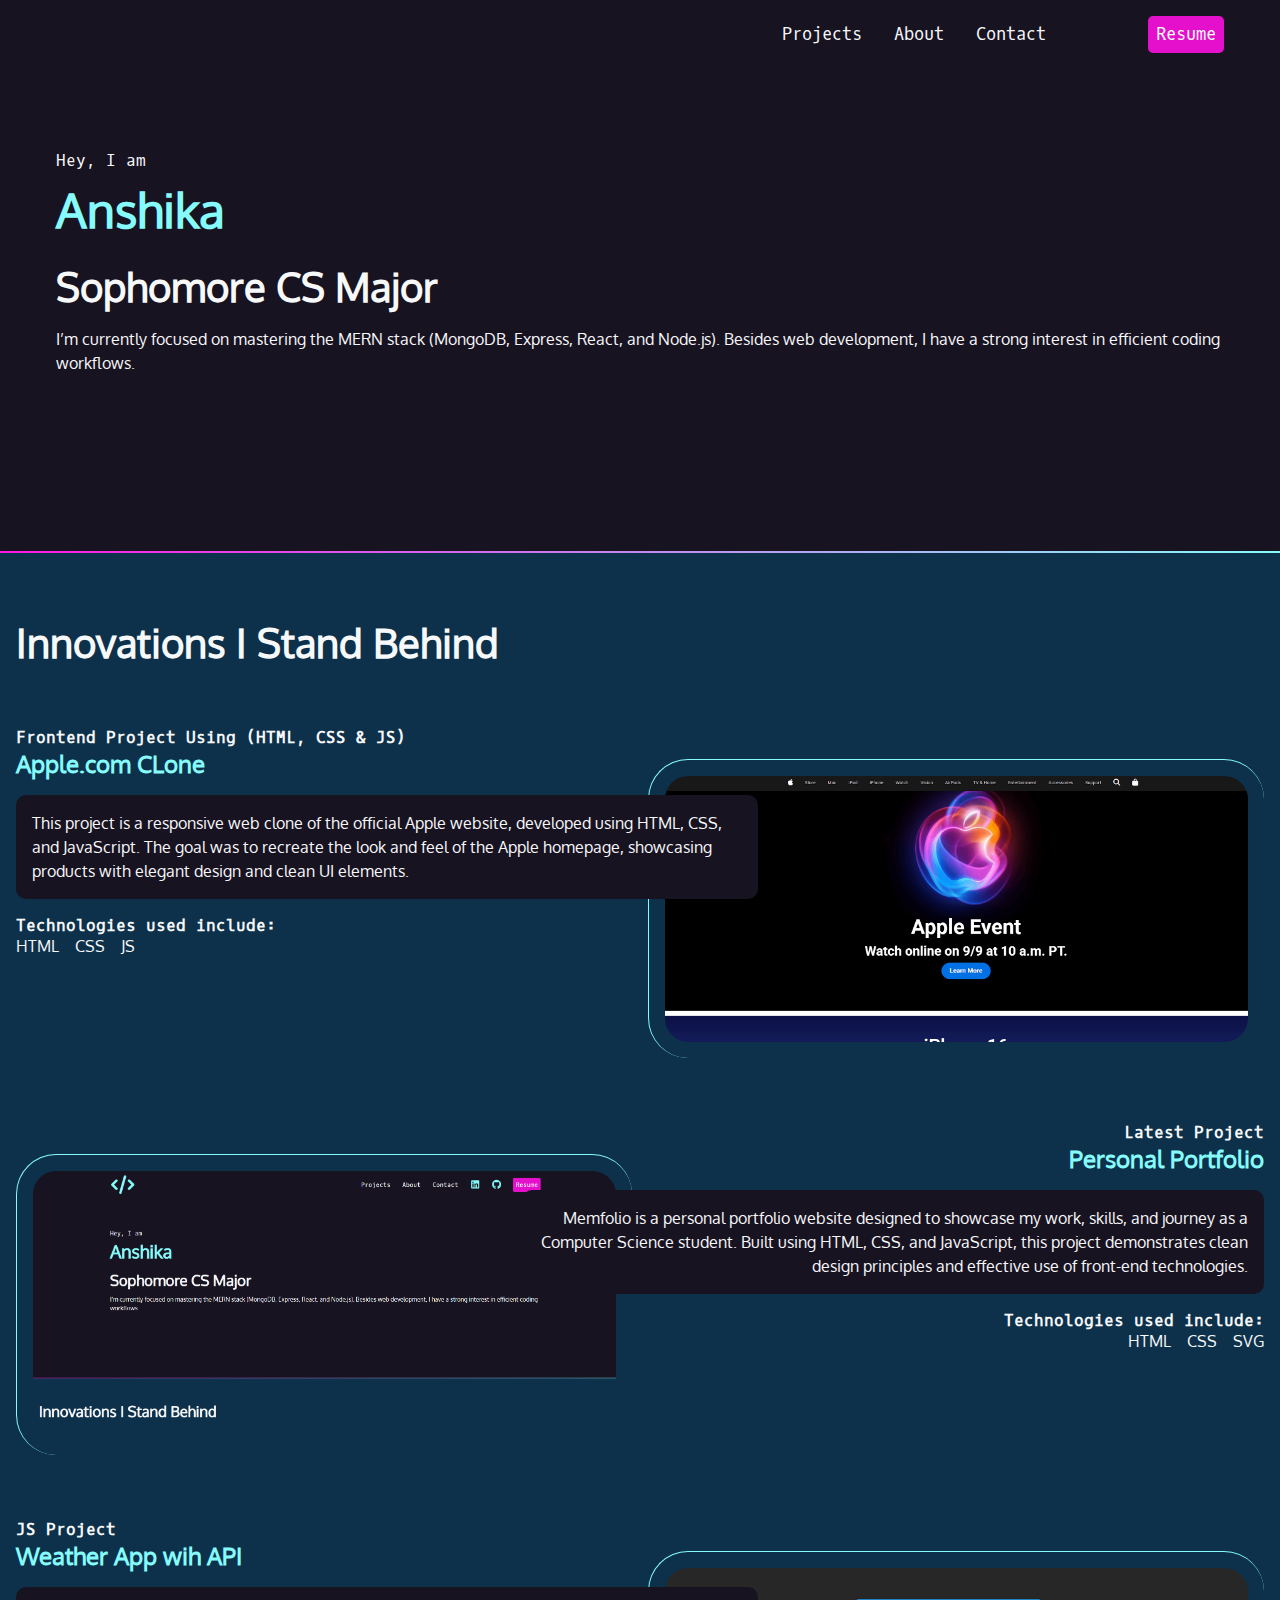
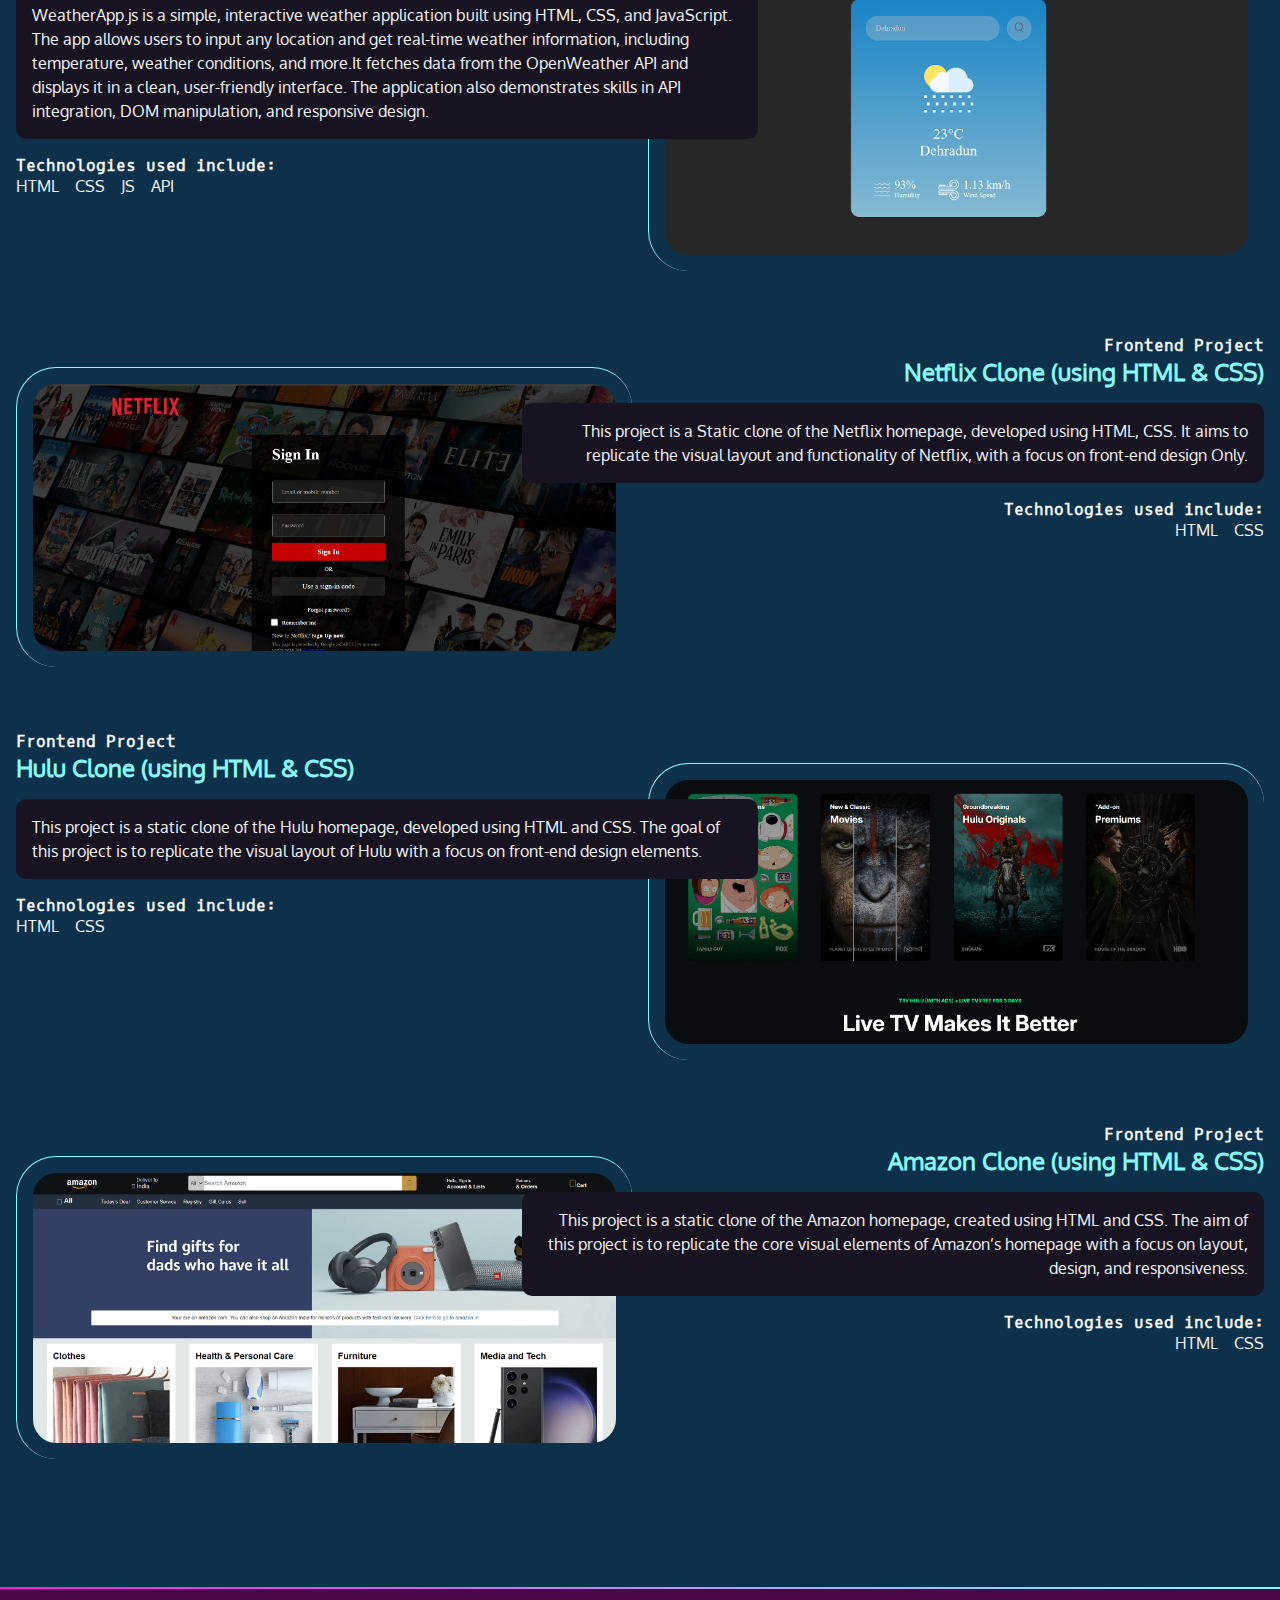
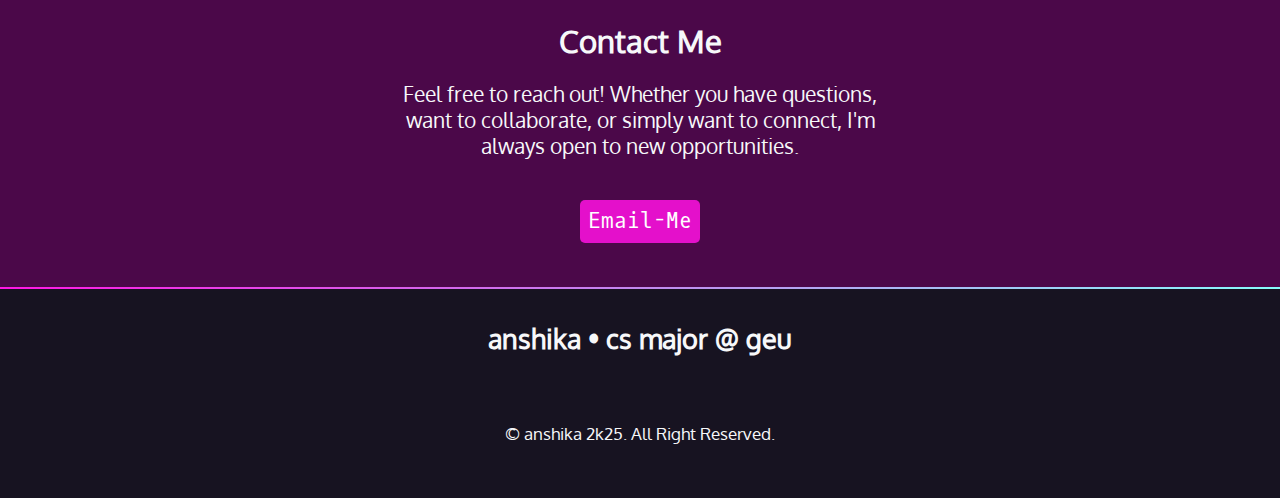
<file: index.html>
<!DOCTYPE html>
<html lang="en">
<head>
    <meta charset="UTF-8">
    <meta name="viewport" content="width=device-width, initial-scale=1.0">
    <title>portfolio/amethyst</title>
    <link rel="icon" type="image/png" href="icon.png" />
 <!-- css Link  -->
    <link rel="stylesheet" href="style.css">
 <!-- font-awesome CDN -->
     <link rel="stylesheet" href="https://cdnjs.cloudflare.com/ajax/libs/font-awesome/6.6.0/css/all.min.css" integrity="sha512-Kc323vGBEqzTmouAECnVceyQqyqdsSiqLQISBL29aUW4U/M7pSPA/gEUZQqv1cwx4OnYxTxve5UMg5GT6L4JJg==" crossorigin="anonymous" referrerpolicy="no-referrer" />
</head>
<body>
 <!-- navbar -->
    <nav>
        <ul>
            <li><h1>
                    <span class="fa-solid fa-code"></span>
                    <!-- <span></span> -->
            </h1></li>
            <li><a href="#projects">Projects</a></li>
            <li><a href="./about.html">About</a></li>
            <li><a href="#contact">Contact</a> </li>
            <li><a href="https://www.linkedin.com/in/anshika-singh-03284323b"><i class="fa-brands fa-linkedin" aria-hidden="true"></i></a> </li>
            <li><a href="https://github.com/rabbitx07"><i class="fa-brands fa-github"></i></a></li>
            <li><a href="#resume" class="button">Resume</a></li>
        </ul>
    </nav>

 <!-- introduction  -->
    <section id="intro">
        <p class="name">Hey, I am<span>Anshika </span></p>
        <h2>Sophomore CS Major</h2>
        <p>I’m currently focused on mastering the MERN stack (MongoDB, Express, React, and Node.js). Besides web development, I have a strong interest in efficient coding workflows.</p>
    </section>

 <!-- Separator  -->
    <div class="gradient"></div>
    
 <!-- PROJECTS  -->
    <div class="section-dkblue">
        <section id="projects">
                <!-- instructions in JavaScript block -->
            <h2>Innovations I Stand Behind</h2>

         <!-- LATEST PROJECT  -->
            <article class="reverse">
                <div class="text">
                    <h4>Frontend Project Using (HTML, CSS & JS) </h4>
                    <h3>Apple.com CLone </h3>
                    <p class="blackbox">This project is a responsive web clone of the official Apple website, developed using HTML, CSS, and JavaScript. The goal was to recreate the look and feel of the Apple homepage, showcasing products with elegant design and clean UI elements.</p>
                    <h4>Technologies used include:</h4>
                    <ul>
                        <li>HTML</li>
                        <li>CSS</li>
                        <li>JS</li>
                    </ul>
                </div>
                <img src="./assets/images/projects/apple-clone.png"/>
            </article>

         <!-- PERSONAL PORTFOLIO-->
            <article>
                <div class="text">
                    <h4>Latest Project</h4>
                    <h3>Personal Portfolio</h3>
                    <p class="blackbox">Memfolio is a personal portfolio website designed to showcase my work, skills, and journey as a Computer Science student. Built using HTML, CSS, and JavaScript, this project demonstrates clean design principles and effective use of front-end technologies.</p>
                    <h4>Technologies used include:</h4>
                    <ul>
                        <li>HTML</li>
                        <li>CSS</li>
                        <li>SVG</li>
                    </ul>
                </div>
                <img src="./assets/images/projects/memfollio.png" alt="Screenshot of the Wall of Wonder." />
            </article>

         <!-- WEATHER APP-->
            <article class="reverse">
                <div class="text">
                    <h4>JS Project</h4>
                    <h3>Weather App wih API</h3>
                    <p class="blackbox">WeatherApp.js is a simple, interactive weather application built using HTML, CSS, and JavaScript. The app allows users to input any location and get real-time weather information, including temperature, weather conditions, and more.It fetches data from the OpenWeather API and displays it in a clean, user-friendly interface. The application also demonstrates skills in API integration, DOM manipulation, and responsive design.</p>
                    <h4>Technologies used include:</h4>
                    <ul>
                        <li>HTML</li>
                        <li>CSS</li>
                        <li>JS</li>
                        <li>API</li>
                    </ul>
                </div>
                <img src="./assets/images/projects/weather-app.png"/>
            </article>

         <!-- NETFLIX CLONE -->
            <article>
                <div class="text">
                    <h4>Frontend Project</h4>
                    <h3>Netflix Clone (using HTML & CSS)</h3>
                    <p class="blackbox">This project is a Static clone of the Netflix homepage, developed using HTML, CSS. It aims to replicate the visual layout and functionality of Netflix, with a focus on front-end design Only.</p>
                    <h4>Technologies used include:</h4>
                    <ul>
                        <li>HTML</li>
                        <li>CSS</li>
                    </ul>
                </div>
                <img src="./assets/images/projects/netflix-clone.png"/>
            </article>
            
         <!--HULU CLONE-->
            <article class="reverse">
                <div class="text">
                    <h4>Frontend Project</h4>
                    <h3>Hulu Clone (using HTML & CSS)</h3>
                    <p class="blackbox">This project is a static clone of the Hulu homepage, developed using HTML and CSS. The goal of this project is to replicate the visual layout of Hulu with a focus on front-end design elements.</p>
                    <h4>Technologies used include:</h4>
                    <ul>
                        <li>HTML</li>
                        <li>CSS</li>
                    </ul>
                </div>
                <img src="./assets/images/projects/hulu-clone.png"/>
            </article>

         <!--AMAZON CLONE-->
            <article>
                <div class="text">
                    <h4>Frontend Project</h4>
                    <h3>Amazon Clone (using HTML & CSS)</h3>
                    <p class="blackbox">This project is a static clone of the Amazon homepage, created using HTML and CSS. The aim of this project is to replicate the core visual elements of Amazon’s homepage with a focus on layout, design, and responsiveness.</p>
                    <h4>Technologies used include:</h4>
                    <ul>
                        <li>HTML</li>
                        <li>CSS</li>
                    </ul>
                </div>
                <img src="./assets/images/projects/amazon-clone.png"/>
            </article>
         

        </section>
    </div>

 <!-- Separator  -->
    <div class="gradient"></div>

 <!-- contact me  -->
    <div class="section-plum">
        <section id="contact">
            <h2>Contact Me</h2>
            <p>Feel free to reach out! Whether you have questions, want to collaborate, or simply want to connect, I'm always open to new opportunities. </p>
            <p> <a href="mailto:anshikasingh7814@gmail.com" class="button">Email-Me</a></p>
        </div>
    </div>

 <!-- Separator  -->
    <div class="gradient"></div>
    
 <!-- footer  -->
    <footer>
        <h2>anshika &bull; cs major @ geu</h2>
        <ul>
            <li><a href="https://www.linkedin.com/in/anshika-singh-03284323b"><i class="fa-brands fa-linkedin" aria-hidden="true"></i></a> </li>
            <li><a href="https://github.com/rabbitx07"><i class="fa-brands fa-github"></i></a></li>
            <li><a href="mailto:anshikasingh7814@gmail.com"><i class="fa-solid fa-envelope"></i></a></li>
        </ul>
     <!-- copyright statement -->
        <p><small>&copy; anshika 2k25. All Right Reserved.</small></p>
    </footer>
</body>
</html>
</file>
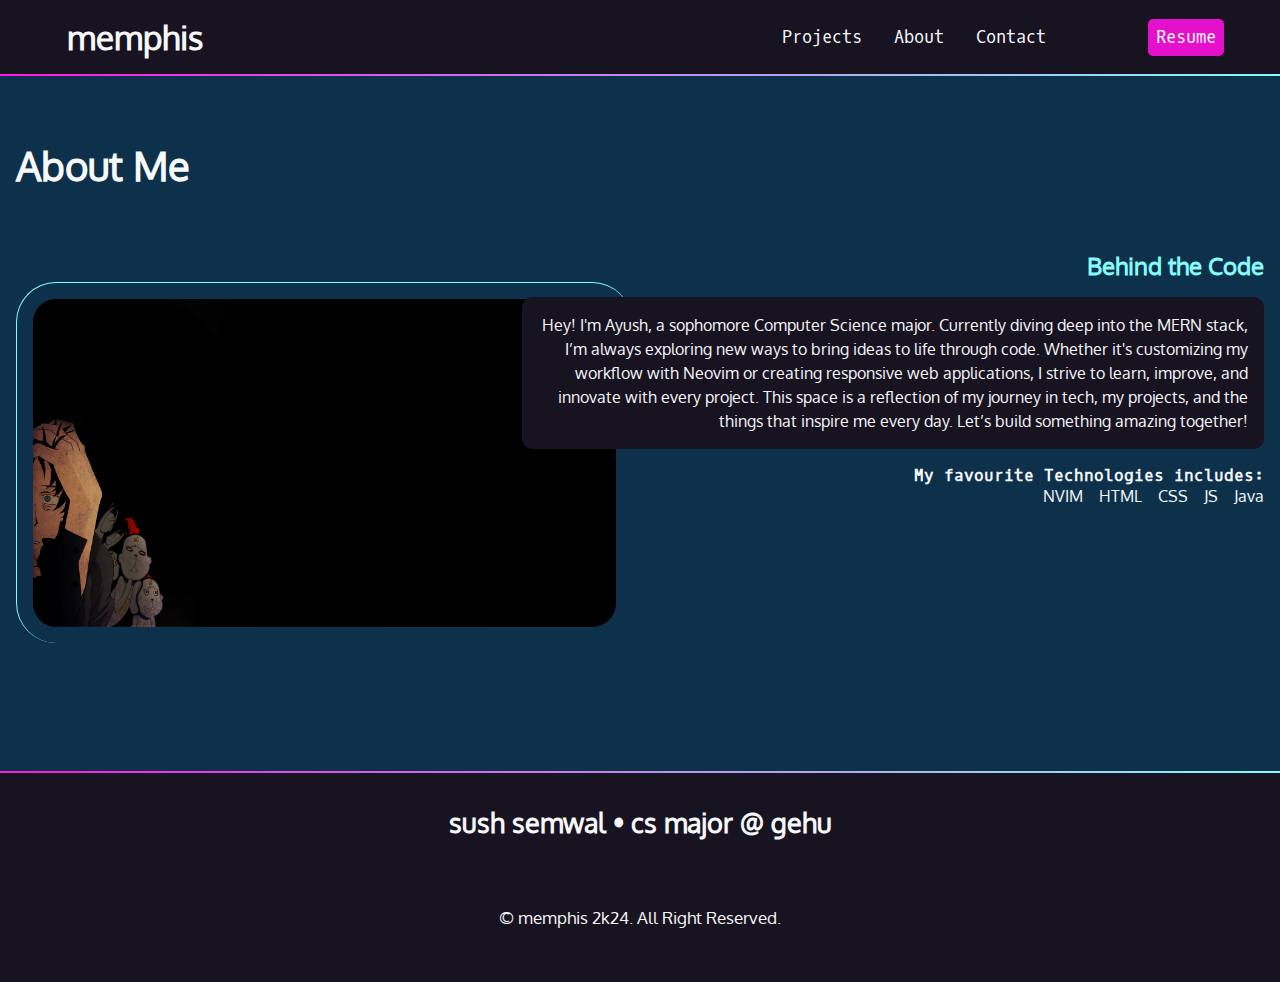
<file: about.html>
<!DOCTYPE html>
<html lang="en">
<head>
    <meta charset="UTF-8">
    <meta name="viewport" content="width=device-width, initial-scale=1.0">
    <title>portfolio/neoayus</title>
 <!-- css Link  -->
    <link rel="stylesheet" href="style.css">
 <!-- font-awesome CDN -->
     <link rel="stylesheet" href="https://cdnjs.cloudflare.com/ajax/libs/font-awesome/6.6.0/css/all.min.css" integrity="sha512-Kc323vGBEqzTmouAECnVceyQqyqdsSiqLQISBL29aUW4U/M7pSPA/gEUZQqv1cwx4OnYxTxve5UMg5GT6L4JJg==" crossorigin="anonymous" referrerpolicy="no-referrer" />
</head>
<body>
 <!-- navbar -->
    <nav>
        <ul>
            <li><h1>
                    <span class="fa-solid fa-code"></span>
                    <span> <a href="./index.html">memphis</a></span>
            </h1></li>
            <li><a href="./index.html#projects">Projects</a></li>
            <li><a href="./about.html">About</a></li>
            <li><a href="#contact">Contact</a> </li>
            <li><a href="https://www.linkedin.com/in/ayush-semwal-602183285/"><i class="fa-brands fa-linkedin" aria-hidden="true"></i></a> </li>
            <li><a href="https://github.com/neoayus"><i class="fa-brands fa-github"></i></a></li>
            <li><a href="#resume" class="button">Resume</a></li>
        </ul>
    </nav>

 <!-- Separator  -->
    <div class="gradient"></div>
    
 <!-- PROJECTS  -->
    <div class="section-dkblue">
        <section id="projects">
                <!-- instructions in JavaScript block -->
            <h2>About Me</h2>

         <!-- about me-->
            <article >
                <div class="text">
                    <h3>Behind the Code</h3>
                    <p class="blackbox">Hey! I'm Ayush, a sophomore Computer Science major. Currently diving deep into the MERN stack, I’m always exploring new ways to bring ideas to life through code. Whether it's customizing my workflow with Neovim or creating responsive web applications, I strive to learn, improve, and innovate with every project. This space is a reflection of my journey in tech, my projects, and the things that inspire me every day. Let’s build something amazing together!</p>
                    <h4>My favourite Technologies includes:</h4>
                    <ul>
                        <li>NVIM</li>
                        <li>HTML</li>
                        <li>CSS</li>
                        <li>JS</li>
                        <li>Java</li>
                    </ul>
                </div>
                <img src="./assets/images/projects/my-pfp.png"/>
            </article>

        </section>
    </div>


 <!-- Separator  -->
    <div class="gradient"></div>
    
 <!-- footer  -->
    <footer>
        <h2>sush semwal &bull; cs major @ gehu</h2>
        <ul>
            <li><a href="https://www.linkedin.com/in/ayush-semwal-602183285/"><i class="fa-brands fa-linkedin" aria-hidden="true"></i></a> </li>
            <li><a href="https://github.com/neoayus"><i class="fa-brands fa-github"></i></a></li>
            <li><a href="mailto:ayus43@outlook.com"><i class="fa-solid fa-envelope"></i></a></li>
        </ul>
     <!-- copyright statement -->
        <p><small>&copy; memphis 2k24. All Right Reserved.</small></p>
    </footer>
</body>
</html>
</file>
<file: style.css>
/* including font  */
@font-face {
    font-family: Oxygen ;
    src: url(./assets/fonts/Oxygen.ttf);
}

@font-face {
    font-family: Oxygen-Mono ;
    src: url(./assets/fonts/OxygenMono.ttf);
}

/* CSS Variables  */
:root{
 /* color variables */
    --black: #171321 ;
    --dkblue: #0d314b ; 
    --plum: #4b0849 ;
    --hotmg: #ff17e4 ;
    --magenta: #e410cb ; 
    --aqua: #86fbfb ; 
    --white: #f7f8fa ;

 /* discarded colors that i wanted to use but din't cause i'm not good with color theory  */
    /* --darker: #012326 ; 
    --dark: #013a40 ; 
    --mid: #025e73 ; 
    --light: #4193a6 ; 
    --lighter: #84b9bf ;  */

 /* font-variables  */
    --font-size: 1.3rem ;
    --ox: Oxygen ;
    --mono : Oxygen-Mono ;
}

/* CSS Normalization / border-box model  */
html{
    box-sizing: border-box;
}

*, 
*::before,
 *::after{
    box-sizing: inherit;
 }

body{
    padding: 0 ; 
    margin : 0 ; 
    font-family: var(--ox), var(--mono) ; 
    background-color: var(--black) ;
    color: var(--white);
    font-size: var(--font-size) ;
}

h1, h2, h3{
    margin: 0 ;
}

img{
    width: 100%; 
}

/* Background Color Divisions  */

.section-dkblue{
    background-color: var(--dkblue);
}

.section-plum{
    background-color: var(--plum);
}

.gradient{
    background: linear-gradient(90deg, rgba(255,23,228,1) 0%, rgba(134,251,251,1) 100%);
    height: 2px; 
}


/* Navbar Styling  */
nav{
    font-family: var(--mono);
    font-size: 80% ;
    padding: 1rem ;
}

nav h1 a{
    font-family: var(--ox);
}

nav ul{
    list-style-type: none;
    margin: 0 ; 
    padding: 0 ; 
    display: flex ; 
    /* flex-direction: row ;
    flex-wrap: wrap ;  */
    flex-flow: row wrap ; 
    justify-content: center;
    align-items: center;
    gap: 2rem ;
}

nav ul li h1{
    display: flex; 
    flex-wrap: wrap;
    align-items: center;
}

.fa-code{
    margin-right: 8px; 
}


nav a{
    color: var(--white) ;
    display: block ;
}

nav a:hover,
nav [class*="fa-"]:hover{
    color: var(--magenta)
}

nav li:first-child{
    flex-basis: 100%;
    /* text-align: center;  */
}

/* for icons  */
nav [class*="fa-"]{
    font-size: 150% ; 
    color: var(--aqua) ;
    padding-left: 3px ; 
}

nav h1[class*="fa-"]{
    font-size: 100% ; 
    color: var(--aqua) ;
}

.button{
    color: white ;
    background-color: var(--magenta);
    padding: 0.5rem ;
    border-radius: 5px;
    font-family: var(--mono);
    text-decoration: none;
    &:hover{
        color: var(--white) ;
        background-color: var(--hotmg);
    }
}


/* #Intro Styling  */
#intro{
    padding: 4rem 1rem 10rem 1rem ; 
    max-width: 1200px;
    margin: 0 auto ;
}

#intro p{
    font-size: 1rem ; 
    line-height: 1.5;
}

#intro .name{
    font-family: var(--mono) ;
}

.name span{
    font-family: var(--ox); 
    font-size: 3rem;
    font-weight: 600;
    color: var(--aqua) ;
    display: block ; 
}

#intro h2{
    font-size: 2.5rem ; 
    font-weight: 700 ;
}

a{
    color: var(--magenta) ;
    text-decoration: none;
    &:hover{
        color: var(--hotmg) ; 
        /* text-decoration: underline; */
    }
}

/* Contact Section*/

#contact{
    width: 500px ;
    text-align: center ;
    margin: 0 auto ; 
    padding: 2rem 0 ; 
}

#contact p:last-child{
    margin-top: 3rem ; 
}

/* footer style **/
footer{
    text-align: center ;
    padding: 2rem 0 ; 
}

footer h2{
    font-size: 1.7rem ;
}

footer ul{
    list-style-type: none;
    padding: 0 ; 
    margin: 2rem 0 ; 
    display: flex ; 
    flex-flow: row wrap ; 
    justify-content: center;
    gap: 3rem ;
    font-size: 2rem ;
}

/* Project Section  */
#projects{
    padding: 4rem 1rem ; 
}
#projects h2{
    font-size: 2.5rem ; 
    margin-bottom: calc(2.5rem * 1.5);
}
#projects h3{
    color: var(--aqua) ;
}
#projects h4{
    font-size: 1rem ;
    font-family: var(--mono) ;
    margin: 0 ; 
}
.blackbox{
    background-color: var(--black);
    padding: 1rem ;
    border-radius: 10px ; 
    color : var(--white) ;
    font-size: 1rem ;
    line-height: 1.5;
}
#projects ul{
    list-style-type: none;
    padding: 0 ; 
    margin: 0 ; 
    display: flex; 
    flex-flow: row wrap ;
    justify-content: flex-start;
    gap: 1rem ;
    font-size: 1rem ;
}
#projects img{
    margin : 2rem 0 4rem 0 ; 
    border-left: 1px solid var(--aqua) ;
    border-top: 1px solid var(--aqua) ;
    border-radius: 40px ; 
    padding: 1rem ;
}

/* to avoid ugly looking webapage when inserted too many projects   */
#projects .reverse .text{
    grid-column: 1/7 ;
    order: 2 ; 
    text-align: left ;
}
#projects .reverse img{
    grid-column: 6/11 ;
    grid-row : 1/2; 
}
#projects .reverse ul{
    justify-content: flex-start;
} 

@media (min-width: 550px){
    article{
        display: grid ; 
        grid-template-columns: repeat(10, 1fr);
        gap: 1rem ;
    }
    #projects img{
        grid-column: 1/6;
        grid-row: 1/2 ; 
    }

    .text{
        grid-column: 5/11;
        grid-row: 1/2 ; 
        order: 2 ; 
        text-align: right; 
    }

    #projects ul{
        justify-content: flex-end;
    }
}
 /* //// MEDIA QUERY ////  */
@media (min-width: 850px){
    nav{
        max-width: 1200px ; 
        margin: 0 auto ; 
    }
    nav li:first-child{
        flex-basis: auto ;
        text-align: left ; 
        margin-right: auto ;
    }
}

@media (max-width: 500px){
    #contact{
        width: 380px ;
    }
}
</file>
